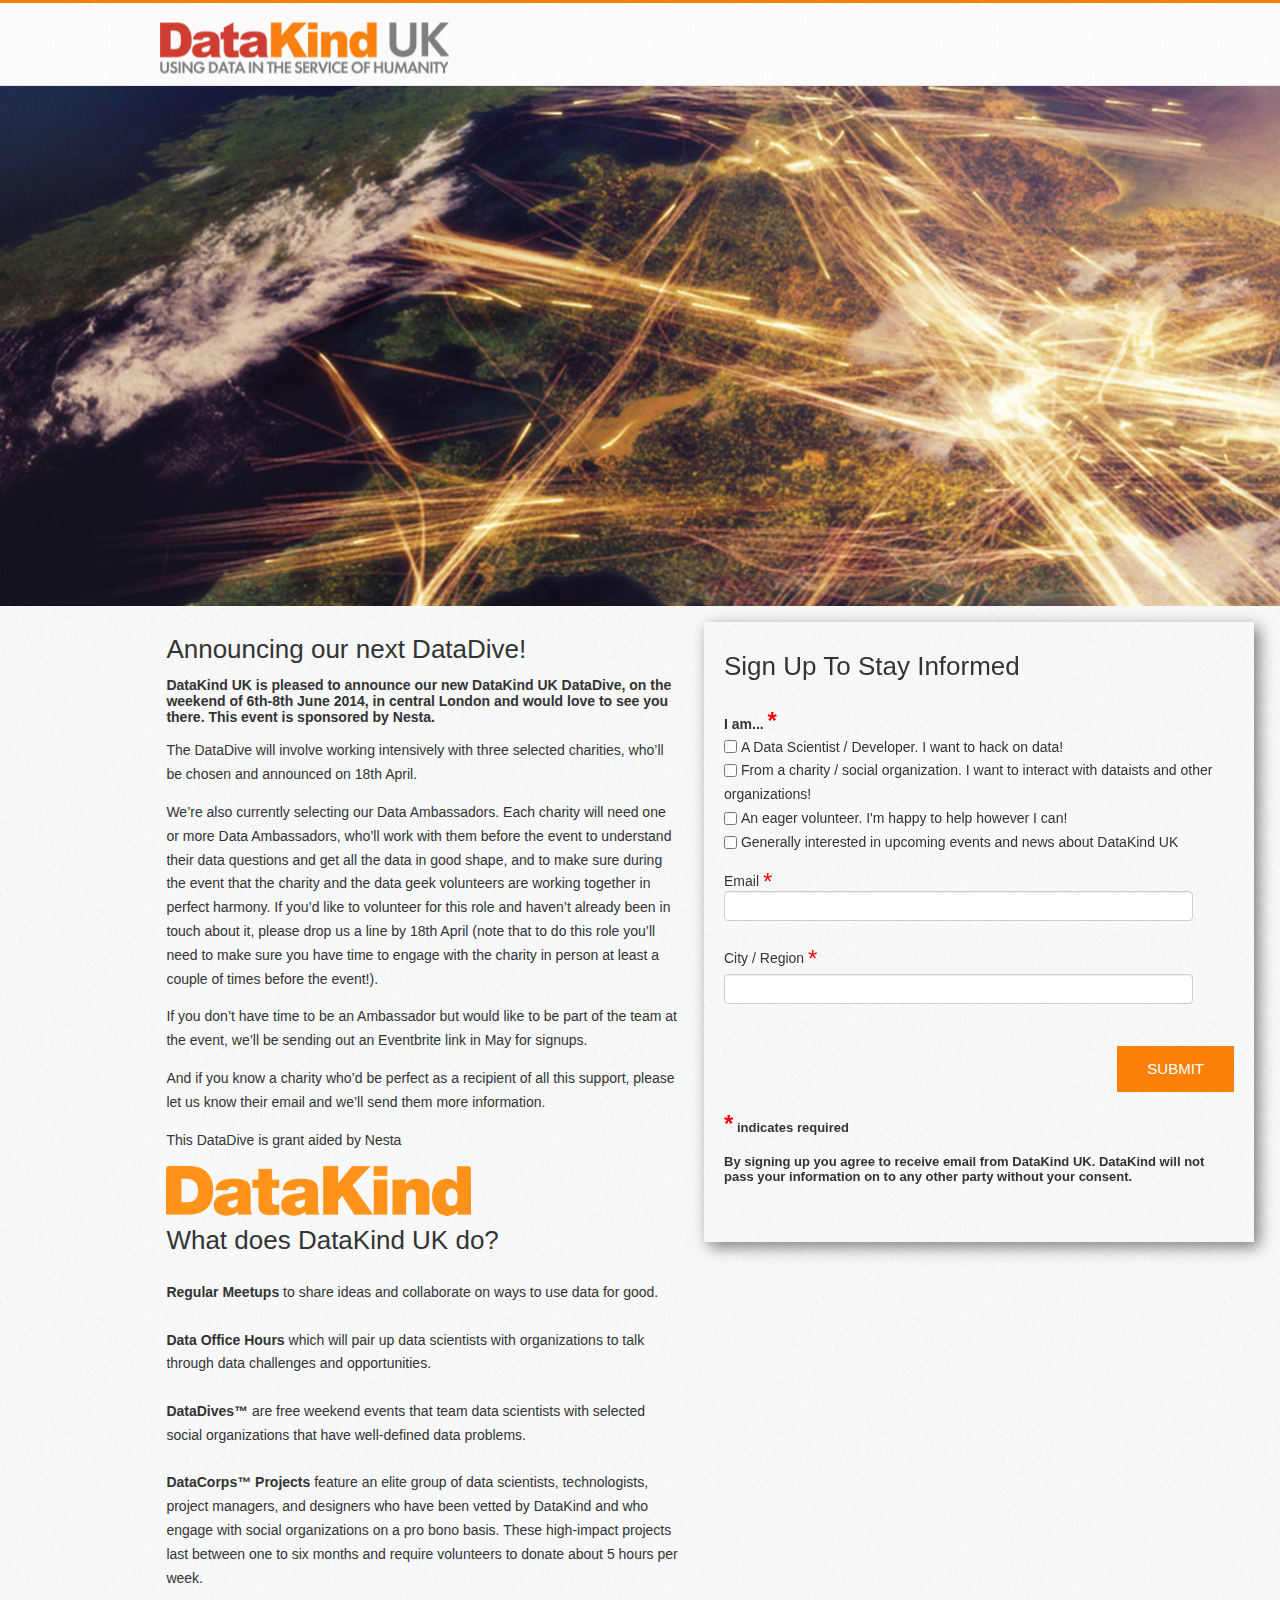
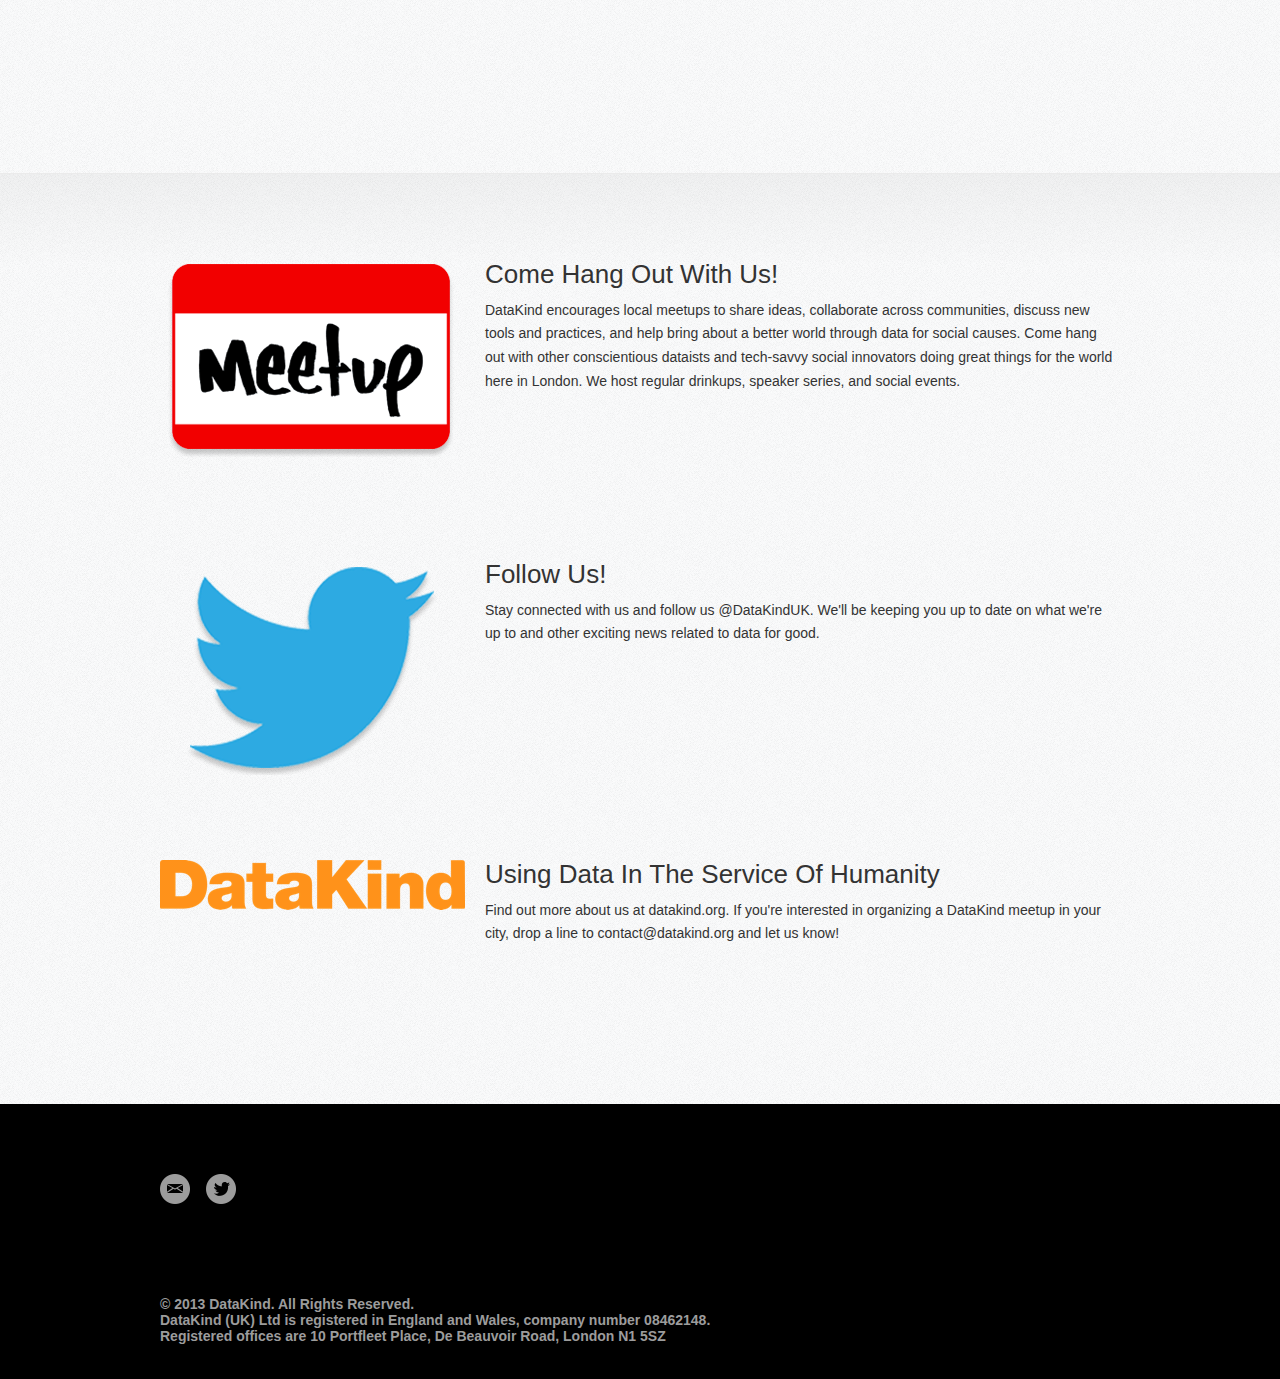
<file: index.html>
<!DOCTYPE html>
<!-- saved from url=(0041)http://datakind-staging.torchboxapps.com/ -->
<html class="js flexbox canvas canvastext webgl no-touch geolocation postmessage websqldatabase indexeddb hashchange history draganddrop websockets rgba hsla multiplebgs backgroundsize borderimage borderradius boxshadow textshadow opacity cssanimations csscolumns cssgradients cssreflections csstransforms csstransforms3d csstransitions fontface generatedcontent video audio localstorage sessionstorage webworkers applicationcache svg inlinesvg smil svgclippaths mti-helveticaneuew0175bold-n4-active mti-active mti-repaint" style=""><!--<![endif]--><head><meta http-equiv="Content-Type" content="text/html; charset=UTF-8">
	<meta http-equiv="X-UA-Compatible" content="IE=edge,chrome=1">
	<meta name="viewport" content="width=device-width">
	<meta name="keywords" content="">
	<meta name="description" content="Test copy #1">
	
    
	<title>Datakind UK | Home page</title>
	
	<link rel="stylesheet" href="./css/45485969c5ea.css" type="text/css" media="all">
	<link rel="stylesheet" href="./css/ce94d29f9c36.css" type="text/css">
	
	<script src="./js/jquery-1.7.1.min.js"></script>
	<style type="text/css" id="mti_fontface_fd41151f-0549-4e36-8b9c-94f6eadf05ef">
		@font-face{
		font-family:"HelveticaNeueW01-Thin";
		src:url("http://fast.fonts.com/d/50d35bbc-dfd4-48f1-af16-cf058f69421d.woff?[base64]&projectId=fd41151f-0549-4e36-8b9c-94f6eadf05ef") format('woff');}
		@font-face{
		font-family:"HelveticaNeueW01-65Medi";
		src:url("http://fast.fonts.com/d/60be5c39-863e-40cb-9434-6ebafb62ab2b.woff?[base64]&projectId=fd41151f-0549-4e36-8b9c-94f6eadf05ef") format('woff');}
		@font-face{
		font-family:"HelveticaNeueW01-66Medi";
		src:url("http://fast.fonts.com/d/5f0efe11-b07a-49fc-ab86-7af6152fa368.woff?[base64]&projectId=fd41151f-0549-4e36-8b9c-94f6eadf05ef") format('woff');}
		@font-face{
		font-family:"HelveticaNeueW01-67MdCn 692710";
		src:url("http://fast.fonts.com/d/aef05e22-e1d4-4e59-bc2e-a71c13c26cca.woff?[base64]&projectId=fd41151f-0549-4e36-8b9c-94f6eadf05ef") format('woff');}
		@font-face{
		font-family:"HelveticaNeueW01-75Bold";
		src:url("http://fast.fonts.com/d/14ff6081-326d-4dae-b778-d7afa66166fc.woff?[base64]&projectId=fd41151f-0549-4e36-8b9c-94f6eadf05ef") format('woff');}
	</style>
	<script>
		function validateForm(obj)
		{
			var isValid = true;
			if($("#mce-EMAIL").val() == ""){
				isValid = false;
				$("#field-email").css( "color", "red" );
			}
			else{
				$("#field-email").css( "color", "#333333" );
			}
			
			if($("#mce-MMERGE1").val() == ""){
				isValid = false;
				$("#field-city").css( "color", "red" );
			}
			else{
				$("#field-city").css( "color", "#333333" );
			}
			
			if($( "input:checked" ).length == 0){
				isValid = false;
				$("#field-i-am").css( "color", "red" );
			} 
			else{
				$("#field-i-am").css( "color", "#333333" );
			}
			
			if(isValid){
				$("#error-prompt").css( "visibility", "hidden" );
				$("#error-prompt").text("");
			}
			else{
				$("#error-prompt").css( "visibility", "visible" );
					$("#error-prompt").text("Please fill out the required fields.");
			}
			
			return isValid;
		}
	</script>
	<body id="body" class="home">	
		
		<header>
			<div class="wrapper">
				<div class="row">
					<div class="logo"></div>
				</div>
			</div>
		</header>
		<section class="main-stage">
			<div class="flexslider">
				<div class="flex-viewport" style="overflow: hidden; position: relative;">
					<ul class="carousel slides" style="width: 1200%; -webkit-transition: 0s; transition: 0s; -webkit-transform: translate3d(-0px, 0, 0);">
						<li class="clone" style="width: 1280px; float: left; display: block;">
							<img src="./img/Marquee_1.jpg" alt="">
						
							<div class="carousel-content">
								<h2>
									<p class="p1"><br /><br /><br /><b><br><br>
									</p>
									&nbsp;
									&nbsp;
								</h2>
							
							<!-- 	<a href="http://meetup.com/DataKind-UK/">
								<img  class="email"style="width: 251px; height: 60px;" src="./img/project.png" alt=""> </a>		 -->	
									
							</div>

						</li>
					</ul>
				</div>
			</div>
				
			<div class='signup'>
				<!-- Begin MailChimp Signup Form -->
				<div id="mc_embed_signup">
					<h3>Sign Up To Stay Informed</h3>
					<br>
					<form action="http://datakind.us4.list-manage.com/subscribe/post?u=3c8b3711d69211c3bf3d48d30&amp;id=9324f7b01c" method="post" id="mc-embedded-subscribe-form" name="mc-embedded-subscribe-form" class="validate" target="_blank" onsubmit="return validateForm();" novalidate>
						<div class="mc-field-group input-group">
							<span id="field-i-am">I am... </span>
							<span class="asterisk">*</span>					        
						    <ul>
								<li>
									<label for="mce-group[14649]-14649-0">
										<input class="checkbox-blurg" type="checkbox" value="1" name="group[14649][1]" id="mce-group[14649]-14649-0">
										<span>A Data Scientist / Developer. I want to hack on data!</span>
									</label>
								</li>
								<li>
									<label for="mce-group[14649]-14649-1">
										<input type="checkbox" value="2" name="group[14649][2]" id="mce-group[14649]-14649-1">
										<span>From a charity / social organization. I want to interact with dataists and other organizations!</span>
									</label>
								</li>
								<li>
									<label for="mce-group[14649]-14649-2">
										<input type="checkbox" value="4" name="group[14649][4]" id="mce-group[14649]-14649-2">
										<span>An eager volunteer. I'm happy to help however I can!</span>
									</label>
								</li>
								<li>
									<label for="mce-group[14649]-14649-3">
										<input type="checkbox" value="8" name="group[14649][8]" id="mce-group[14649]-14649-3">
										<span>Generally interested in upcoming events and news about DataKind UK</span>
									</label>
								</li>
							</ul>
						</div>
						<br>
						<div class="mc-field-group">
							<label for="mce-EMAIL">
								<span id="field-email">Email</span>
								<span class="asterisk">*</span>
							</label>
							<br>
							<input type="email" value="" name="EMAIL" class="required email tfield" id="mce-EMAIL">
						</div>
						<br>
						<div class="mc-field-group">
							<label for="mce-MMERGE1">
								<span id="field-city">City / Region</span>
								<span class="asterisk">*</span>
							</label>
							<br>
							<input type="text" value="" name="MMERGE1" class="required tfield" id="mce-MMERGE1">
						</div>
						<br>
						<br>
						<div class="clear">
							<span id="error-prompt">__</span>
							<input type="submit" value="SUBMIT" name="subscribe" id="mc-embedded-subscribe" class="button">
						</div>
						<br>
						<br>
						<br>
						<div class="indicates-required the-fine-text">
							<span class="asterisk">*</span> 
							indicates required
						</div>
						<br>
						<div class="the-fine-text">
							By signing up you agree to receive email from DataKind UK. DataKind will not pass your information on to any other party without your consent.
						</div>
					</form>
				</div>
				<!--End mc_embed_signup-->
			</div>
		</section>
		<section class="featured-projects">
			<div class="column">
				<p><h3>Announcing our next DataDive!</h3></p>
					
				<p></p><strong>DataKind UK </strong> is pleased to announce our new DataKind UK DataDive, on the weekend of 6th-8th June 2014, in central London and would love to see you there. This event is sponsored by Nesta.</p>
				
				<p>The DataDive will involve working intensively with three selected charities, who’ll be chosen and announced on 18th April.</p>

				<p>We’re also currently selecting our Data Ambassadors. Each charity will need one or more Data Ambassadors, who’ll work with them before the event to understand their data questions and get all the data in good shape, and to make sure during the event that the charity and the data geek volunteers are working together in perfect harmony. If you’d like to volunteer for this role and haven’t already been in touch about it, please drop us a line by 18th April (note that to do this role you’ll need to make sure you have time to engage with the charity in person at least a couple of times before the event!).</p>

				<p>If you don’t have time to be an Ambassador but would like to be part of the team at the event, we’ll be sending out an Eventbrite link in May for signups.</p>
				
				<p>And if you know a charity who’d be perfect as a recipient of all this support, please let us know their email and we’ll send them more information.</p>
				
				<p>This DataDive is grant aided by Nesta</p>
				
				<a href="http://datakind.org/">
				<img src="./img/logo-datakind.png"/>
				</a>
						
				
				<br>
				<h3>What does DataKind UK do?</h3>
				<br>
				<p>
					<strong>Regular Meetups</strong> to share ideas and collaborate on ways to use data for good.  
					<br>
					<br>
					<strong>Data Office Hours</strong> which will pair up data scientists with organizations to talk through data challenges and opportunities. 
					
					<br>
					<br>
					<strong>DataDives™</strong> are free weekend events that team data scientists with selected social organizations that have well-defined data problems.
					<br>
					<br>
					<strong>DataCorps™ Projects</strong>  feature an elite group of data scientists, technologists, project managers, and designers who have been vetted by DataKind and who engage with social organizations on a pro bono basis. These high-impact projects last between one to six months and require volunteers to donate about 5 hours per week. 
					<br>
					<br>
					<br>
					<br>
					<br>
					<br>
					<br>
					

				
				
				</p>
			</div>
		</section>
		
		<section class="extras dark-section" style="height:860px;">
			<br>
			<div class="wrapper" >
				<div class="extra-row">
					<a href="http://meetup.com/DataKind-UK/">
						<img class="extra-meetup"src="./img/logo-meetup.png"/>
						<div class="blurb">
							<h3>Come Hang Out With Us!</h3>
							<p>
								DataKind encourages local meetups to share ideas, collaborate across communities, discuss new tools and practices, and help bring about a better world through data for social causes. Come hang out with other conscientious dataists and tech-savvy social innovators doing great things for the world here in London.  We host regular drinkups, speaker series, and social events.
							</p>
						</div>
					</a>
				</div>
				<div class="extra-row">
					<a href="http://twitter.com/DataKindUK">
						<img class="extra-twitter"src="./img/logo-twitter.png"/>
						<div class="blurb">
							<h3>Follow Us!</h3>
							<p>
								Stay connected with us and follow us @DataKindUK.  We'll be keeping you up to date on what we're up to and other exciting news related to data for good.
							</p>
						</div>
					</a>
				</div>
				<div class="extra-row">
					<a href="http://datakind.org/">
						<img class="extra-datakind"src="./img/logo-datakind.png"/>
						<div class="blurb">
							<h3>Using Data In The Service Of Humanity</h3>
							<p>
								Find out more about us at datakind.org.  If you're interested in organizing a DataKind meetup in your city, drop a line to contact@datakind.org and let us know!
							</p>
						</div>
					</a>
				</div>
			</div>
		</section>
		<footer>
			<div class="wrapper">
				<div class="row">
					<div class="footer-col1">
						<ul class="social-icons">
							<li><a class="email" title="Email" href="mailto:contact@datakind.org.uk">Facebook</a></li>
							<li><a class="twitter" title="Twitter" href="http://twitter.com/DataKindUK">Twitter</a></li>
						</ul> <!-- social-icons end -->
					</div> <!-- footer-col1 end -->
				</div> <!-- row end -->
				<div class="row">
					<div class="copyright">
						© 2013 DataKind. All Rights Reserved. <br>
						DataKind (UK) Ltd is registered in England and Wales, company number 08462148. <br>
						Registered offices are 10 Portfleet Place, De Beauvoir Road, London N1 5SZ 
					</div> <!-- copyright end-->
				</div> <!-- row end-->
			</div> <!-- wrapper end -->
		</footer>
	</body>	
</html>
</file>
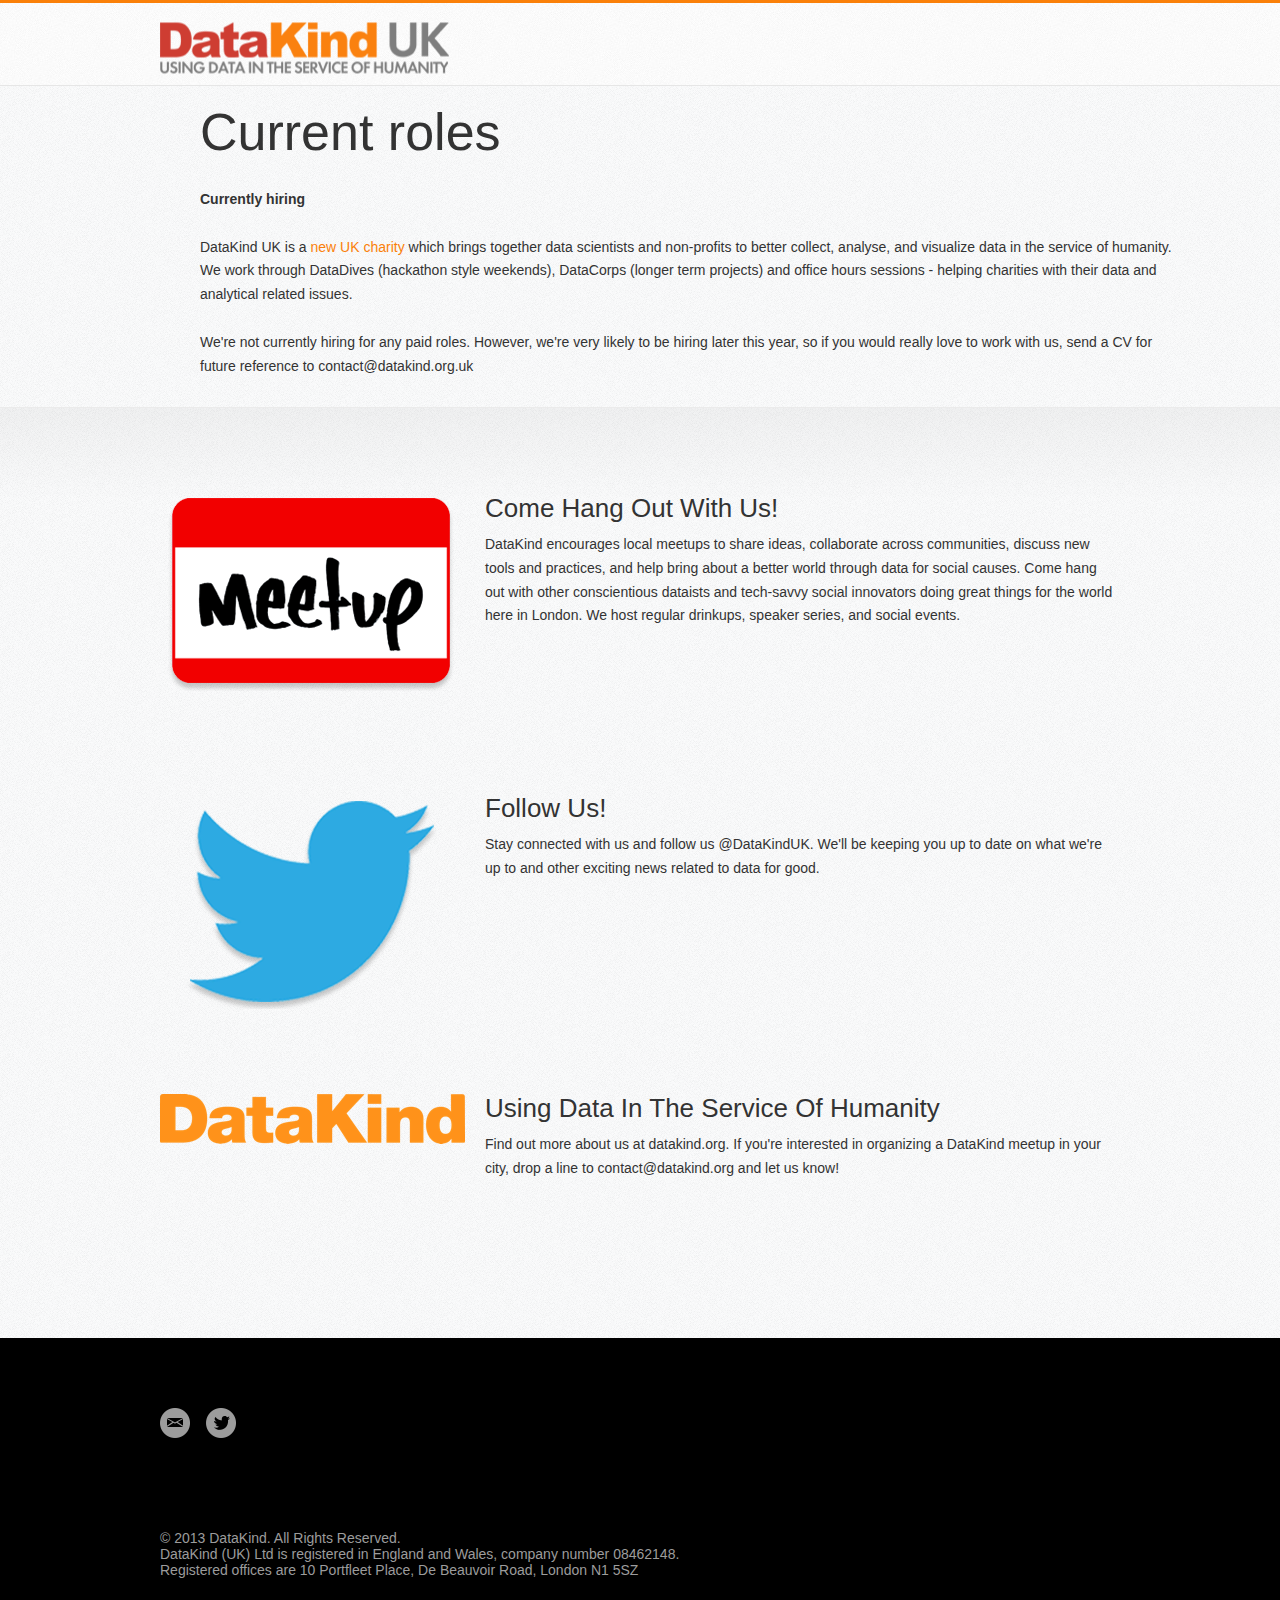
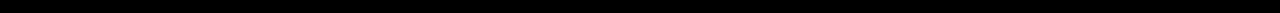
<file: job.html>
<!DOCTYPE html>
<!-- saved from url=(0041)http://datakind-staging.torchboxapps.com/ -->
<html class="js flexbox canvas canvastext webgl no-touch geolocation postmessage websqldatabase indexeddb hashchange history draganddrop websockets rgba hsla multiplebgs backgroundsize borderimage borderradius boxshadow textshadow opacity cssanimations csscolumns cssgradients cssreflections csstransforms csstransforms3d csstransitions fontface generatedcontent video audio localstorage sessionstorage webworkers applicationcache svg inlinesvg smil svgclippaths mti-helveticaneuew0175bold-n4-active mti-active mti-repaint" style=""><!--<![endif]--><head><meta http-equiv="Content-Type" content="text/html; charset=UTF-8">
	<meta http-equiv="X-UA-Compatible" content="IE=edge,chrome=1">
	<meta name="viewport" content="width=device-width">
	<meta name="keywords" content="">
	<meta name="description" content="Test copy #1">
	
    
	<title>Datakind UK | Home page</title>
	
	<link rel="stylesheet" href="./css/45485969c5ea.css" type="text/css" media="all">
	<link rel="stylesheet" href="./css/ce94d29f9c36.css" type="text/css">
	
	<script src="./js/jquery-1.7.1.min.js"></script>
	<style type="text/css" id="mti_fontface_fd41151f-0549-4e36-8b9c-94f6eadf05ef">
		@font-face{
		font-family:"HelveticaNeueW01-Thin";
		src:url("http://fast.fonts.com/d/50d35bbc-dfd4-48f1-af16-cf058f69421d.woff?[base64]&projectId=fd41151f-0549-4e36-8b9c-94f6eadf05ef") format('woff');}
		@font-face{
		font-family:"HelveticaNeueW01-65Medi";
		src:url("http://fast.fonts.com/d/60be5c39-863e-40cb-9434-6ebafb62ab2b.woff?[base64]&projectId=fd41151f-0549-4e36-8b9c-94f6eadf05ef") format('woff');}
		@font-face{
		font-family:"HelveticaNeueW01-66Medi";
		src:url("http://fast.fonts.com/d/5f0efe11-b07a-49fc-ab86-7af6152fa368.woff?[base64]&projectId=fd41151f-0549-4e36-8b9c-94f6eadf05ef") format('woff');}
		@font-face{
		font-family:"HelveticaNeueW01-67MdCn 692710";
		src:url("http://fast.fonts.com/d/aef05e22-e1d4-4e59-bc2e-a71c13c26cca.woff?[base64]&projectId=fd41151f-0549-4e36-8b9c-94f6eadf05ef") format('woff');}
		@font-face{
		font-family:"HelveticaNeueW01-75Bold";
		src:url("http://fast.fonts.com/d/14ff6081-326d-4dae-b778-d7afa66166fc.woff?[base64]&projectId=fd41151f-0549-4e36-8b9c-94f6eadf05ef") format('woff');}
	</style>
	<script>
		function validateForm(obj)
		{
			var isValid = true;
			if($("#mce-EMAIL").val() == ""){
				isValid = false;
				$("#field-email").css( "color", "red" );
			}
			else{
				$("#field-email").css( "color", "#333333" );
			}
			
			if($("#mce-MMERGE1").val() == ""){
				isValid = false;
				$("#field-city").css( "color", "red" );
			}
			else{
				$("#field-city").css( "color", "#333333" );
			}
			
			if($( "input:checked" ).length == 0){
				isValid = false;
				$("#field-i-am").css( "color", "red" );
			} 
			else{
				$("#field-i-am").css( "color", "#333333" );
			}
			
			if(isValid){
				$("#error-prompt").css( "visibility", "hidden" );
				$("#error-prompt").text("");
			}
			else{
				$("#error-prompt").css( "visibility", "visible" );
					$("#error-prompt").text("Please fill out the required fields.");
			}
			
			return isValid;
		}
	</script>
	<body id="body" class="home">	
		
		<header>
			<div class="wrapper">
				<div class="row">
					<div class="logo"></div>
				</div>
			</div>
		</header>
		
			<div style="padding:10px 100px 15px 200px;">
				<h1>Current roles</h1>


 <p><b>Currently hiring</b><br /><br /> 

DataKind UK is a <a href="http://www.theguardian.com/news/datablog/2013/apr/25/datakind-launching-uk">new UK charity</a> which brings together data scientists and non-profits to better collect, analyse, and visualize data in the service of humanity. We work through DataDives (hackathon style weekends), DataCorps (longer term projects) and office hours sessions - helping charities with their data and analytical related issues.
<br /><br />

We're not currently hiring for any paid roles. However, we're very likely to be hiring later this year, so if you would really love to work with us, send a CV for future reference to contact@datakind.org.uk
</div>
		
	
		
		<section class="extras dark-section" style="height:860px;">
			<br>
			<div class="wrapper" >
				<div class="extra-row">
					<a href="http://meetup.com/DataKind-UK/">
						<img class="extra-meetup"src="./img/logo-meetup.png"/>
						<div class="blurb">
							<h3>Come Hang Out With Us!</h3>
							<p>
								DataKind encourages local meetups to share ideas, collaborate across communities, discuss new tools and practices, and help bring about a better world through data for social causes. Come hang out with other conscientious dataists and tech-savvy social innovators doing great things for the world here in London.  We host regular drinkups, speaker series, and social events.
							</p>
						</div>
					</a>
				</div>
				<div class="extra-row">
					<a href="http://twitter.com/DataKindUK">
						<img class="extra-twitter"src="./img/logo-twitter.png"/>
						<div class="blurb">
							<h3>Follow Us!</h3>
							<p>
								Stay connected with us and follow us @DataKindUK.  We'll be keeping you up to date on what we're up to and other exciting news related to data for good.
							</p>
						</div>
					</a>
				</div>
				<div class="extra-row">
					<a href="http://datakind.org/">
						<img class="extra-datakind"src="./img/logo-datakind.png"/>
						<div class="blurb">
							<h3>Using Data In The Service Of Humanity</h3>
							<p>
								Find out more about us at datakind.org.  If you're interested in organizing a DataKind meetup in your city, drop a line to contact@datakind.org and let us know!
							</p>
						</div>
					</a>
				</div>
			</div>
		</section>
		<footer>
			<div class="wrapper">
				<div class="row">
					<div class="footer-col1">
						<ul class="social-icons">
							<li><a class="email" title="Email" href="mailto:contact@datakind.org.uk">Facebook</a></li>
							<li><a class="twitter" title="Twitter" href="http://twitter.com/DataKindUK">Twitter</a></li>
						</ul> <!-- social-icons end -->
					</div> <!-- footer-col1 end -->
				</div> <!-- row end -->
				<div class="row">
					<div class="copyright">
						© 2013 DataKind. All Rights Reserved. <br>
						DataKind (UK) Ltd is registered in England and Wales, company number 08462148. <br>
						Registered offices are 10 Portfleet Place, De Beauvoir Road, London N1 5SZ 
					</div> <!-- copyright end-->
				</div> <!-- row end-->
			</div> <!-- wrapper end -->
		</footer>
	</body>	
</html>
</file>
<file: css/ce94d29f9c36.css>
/*
 * jQuery FlexSlider v2.0
 * http://www.woothemes.com/flexslider/
 *
 * Copyright 2012 WooThemes
 * Free to use under the GPLv2 license.
 * http://www.gnu.org/licenses/gpl-2.0.html
 *
 * Contributing author: Tyler Smith (@mbmufffin)
 */

/* MODIFIED to set location of arrows image */
 
/* Browser Resets */
.flex-container a:active,
.flexslider a:active,
.flex-container a:focus,
.flexslider a:focus  {outline: none;}
.slides,
.flex-control-nav,
.flex-direction-nav {margin: 0; padding: 0; list-style: none;} 

/* FlexSlider Necessary Styles
*********************************/ 
.flexslider {margin: 0; padding: 0;}
.flexslider .slides > li {display: none; -webkit-backface-visibility: hidden;} /* Hide the slides before the JS is loaded. Avoids image jumping */
.flexslider .slides img {width: 100%; display: block;}
.flex-pauseplay span {text-transform: capitalize;}

/* Clearfix for the .slides element */
.slides:after {content: "."; display: block; clear: both; visibility: hidden; line-height: 0; height: 0;} 
html[xmlns] .slides {display: block;} 
* html .slides {height: 1%;}

/* No JavaScript Fallback */
/* If you are not using another script, such as Modernizr, make sure you
 * include js that eliminates this class on page load */
.no-js .slides > li:first-child {display: block;}


/* FlexSlider Default Theme
*********************************/
.flexslider {margin: 0 0 60px; background: #fff; border: 4px solid #fff; position: relative; -webkit-border-radius: 4px; -moz-border-radius: 4px; -o-border-radius: 4px; border-radius: 4px; box-shadow: 0 1px 4px rgba(0,0,0,.2); -webkit-box-shadow: 0 1px 4px rgba(0,0,0,.2); -moz-box-shadow: 0 1px 4px rgba(0,0,0,.2); -o-box-shadow: 0 1px 4px rgba(0,0,0,.2); zoom: 1;}
.flex-viewport {max-height: 2000px; -webkit-transition: all 1s ease; -moz-transition: all 1s ease; transition: all 1s ease;}
.loading .flex-viewport {max-height: 300px;}
.flexslider .slides {zoom: 1;}

.carousel li {margin-right: 5px}


/* Direction Nav */
.flex-direction-nav {*height: 0;}
.flex-direction-nav a {width: 30px; height: 30px; margin: -20px 0 0; display: block; background: url('../img/bg_direction_nav.png') no-repeat 0 0; position: absolute; top: 50%; z-index: 10; cursor: pointer; text-indent: -9999px; opacity: 0; -webkit-transition: all .3s ease;}
.flex-direction-nav .flex-next {background-position: 100% 0; right: -36px; }
.flex-direction-nav .flex-prev {left: -36px;}
.flexslider:hover .flex-next {opacity: 0.8; right: 5px;}
.flexslider:hover .flex-prev {opacity: 0.8; left: 5px;}
.flexslider:hover .flex-next:hover, .flexslider:hover .flex-prev:hover {opacity: 1;}
.flex-direction-nav .flex-disabled {opacity: .3!important; filter:alpha(opacity=30); cursor: default;}

/* Control Nav */
.flex-control-nav {width: 100%; position: absolute; bottom: -40px; text-align: center;}
.flex-control-nav li {margin: 0 6px; display: inline-block; zoom: 1; *display: inline;}
.flex-control-paging li a {width: 11px; height: 11px; display: block; background: #666; background: rgba(0,0,0,0.5); cursor: pointer; text-indent: -9999px; -webkit-border-radius: 20px; -moz-border-radius: 20px; -o-border-radius: 20px; border-radius: 20px; box-shadow: inset 0 0 3px rgba(0,0,0,0.3);}
.flex-control-paging li a:hover { background: #333; background: rgba(0,0,0,0.7); }
.flex-control-paging li a.flex-active { background: #000; background: rgba(0,0,0,0.9); cursor: default; }

.flex-control-thumbs {margin: 5px 0 0; position: static; overflow: hidden;}
.flex-control-thumbs li {width: 25%; float: left; margin: 0;}
.flex-control-thumbs img {width: 100%; display: block; opacity: .7; cursor: pointer;}
.flex-control-thumbs img:hover {opacity: 1;}
.flex-control-thumbs .flex-active {opacity: 1; cursor: default;}

@media screen and (max-width: 860px) {
  .flex-direction-nav .flex-prev {opacity: 1; left: 0;}
  .flex-direction-nav .flex-next {opacity: 1; right: 0;}
}
</file>
